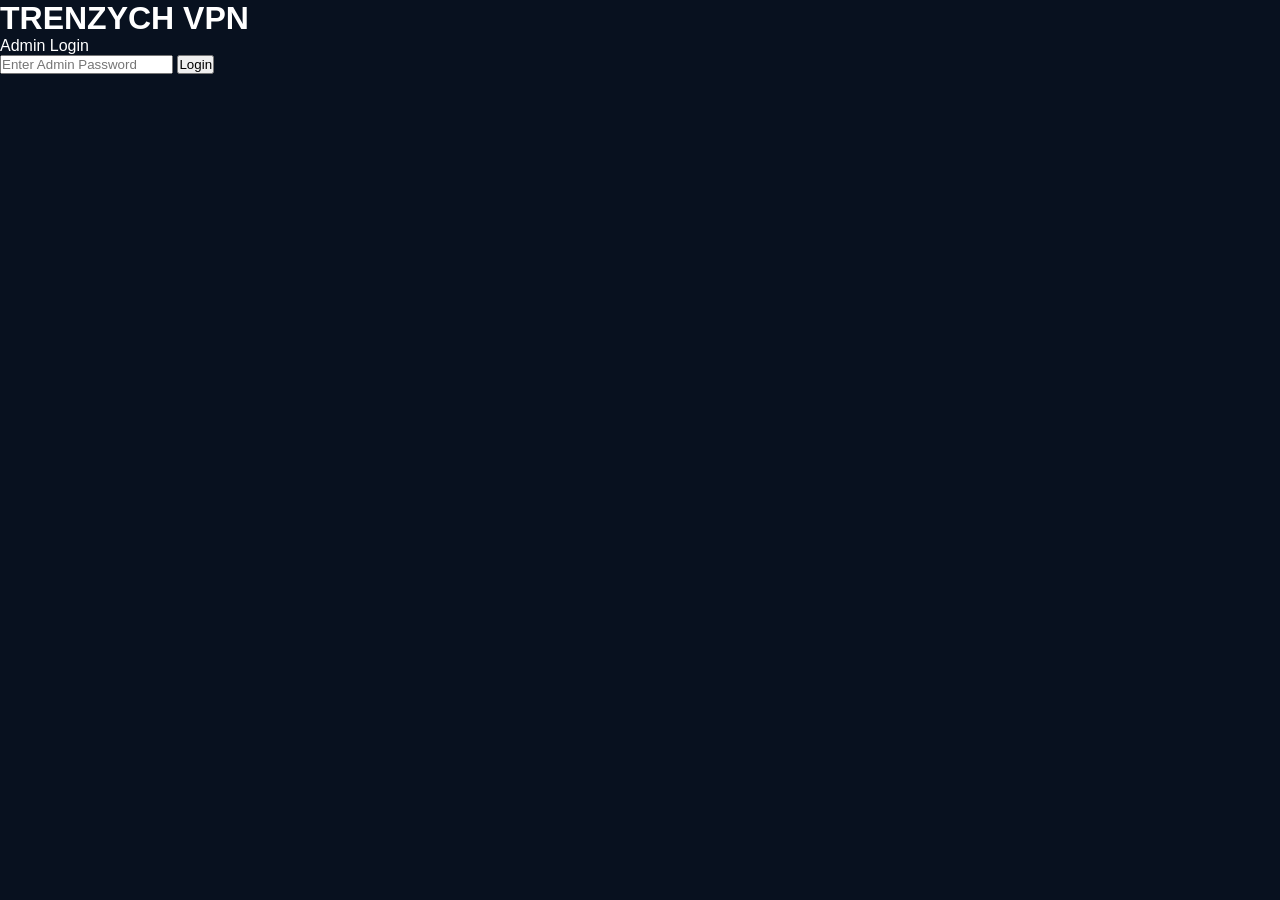
<file: ms-admin/index.html>
<!DOCTYPE html>
<html lang="en">
<head>
<meta charset="UTF-8">
<meta name="viewport" content="width=device-width, initial-scale=1.0">
<title>TRENZYCH VPN Admin</title>

<link rel="stylesheet" href="../assets/css/style.css">
</head>

<body>

<div class="login-box">

<h1>TRENZYCH VPN</h1>
<p>Admin Login</p>

<input
type="password"
id="password"
placeholder="Enter Admin Password">

<button id="loginBtn">
Login
</button>

<p id="msg"></p>

</div>

<script src="/assets/js/app.js"></script>

</body>
</html>
</file>
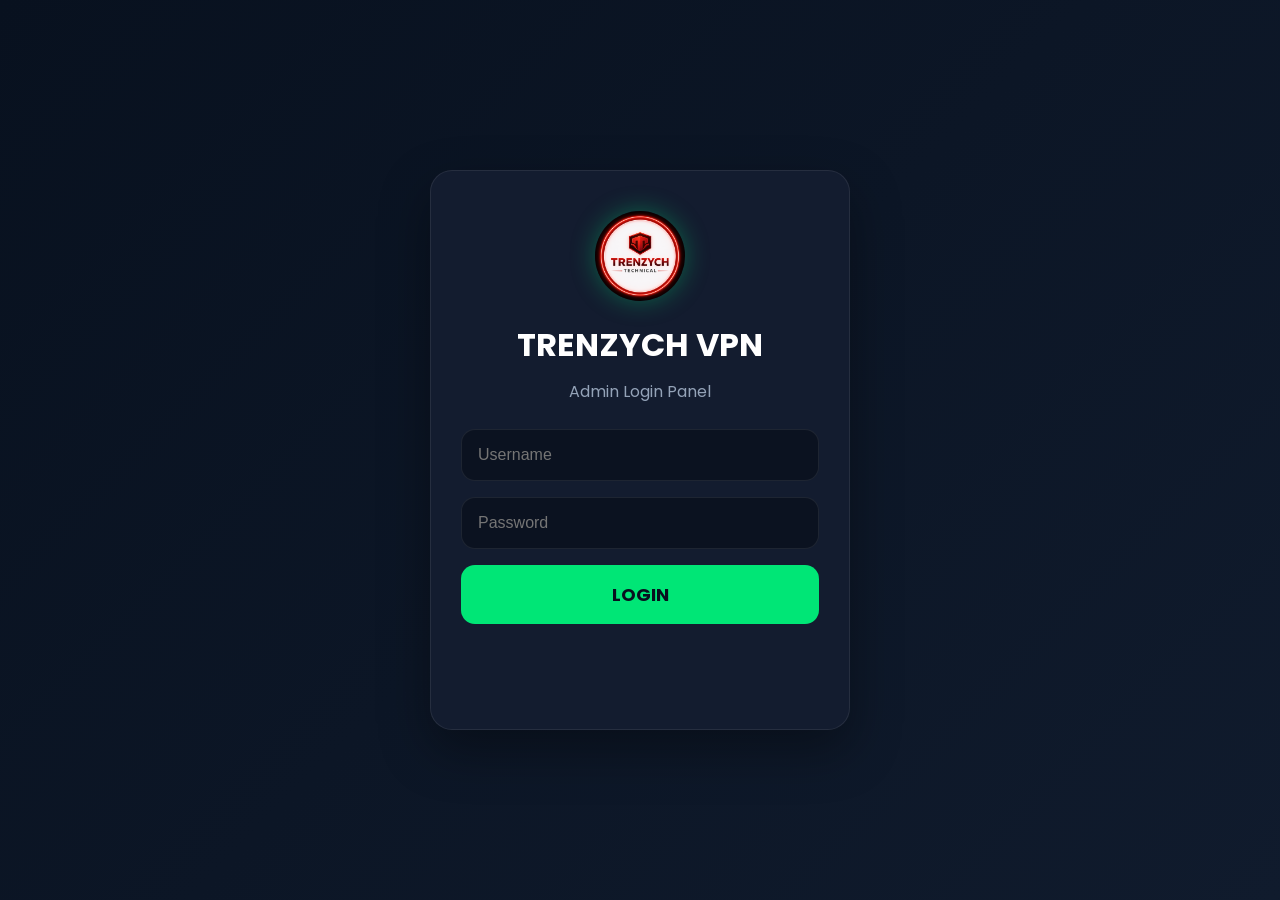
<file: admin.html>
<!DOCTYPE html>
<html lang="en">
<head>

<meta charset="UTF-8">
<meta name="viewport" content="width=device-width, initial-scale=1.0">

<title>TRENZYCH VPN Admin</title>

<link rel="preconnect" href="https://fonts.googleapis.com">
<link rel="preconnect" href="https://fonts.gstatic.com" crossorigin>

<link href="https://fonts.googleapis.com/css2?family=Poppins:wght@300;400;500;600;700;800&display=swap" rel="stylesheet">

<link rel="stylesheet" href="assets/css/style.css">
<link rel="stylesheet" href="assets/css/admin.css">

</head>

<body>

<div class="admin-layout">

    <!-- Sidebar -->
    <aside class="sidebar">

        <div class="sidebar-header">
    <button id="closeSidebar" class="close-sidebar">
        ✕
    </button>
</div>

        <div class="logo">
            🛠️
            <h2>TRENZYCH</h2>
        </div>

        <a class="nav-link active" href="#">
            📊 Dashboard
        </a>

        <a class="nav-link" href="#addvpn">
            ➕ Add VPN
        </a>

        <a class="nav-link" href="#vpnlist">
            📂 VPN List
        </a>

        <a class="nav-link" href="#">
            ⚙️ Settings
        </a>

        <button id="logoutBtn" class="logout-btn">
            🚪 Logout
        </button>

    </aside>

    <!-- Main -->

    <main class="content">
<div class="topbar">

    <button id="menuToggle" class="menu-toggle">
        ☰
    </button>

    <h2>TRENZYCH VPN PANEL</h2>

</div>
        
<!-- Dashboard -->

<section id="dashboardPage" class="page">

    <h1>Dashboard</h1>

    <div class="stats">

        <div class="stat-card">
            <h2 id="totalKeys">0</h2>
            <p>Total Keys</p>
        </div>

        <div class="stat-card">
            <h2 id="freeKeys">0</h2>
            <p>Free Keys</p>
        </div>

        <div class="stat-card">
            <h2 id="premiumKeys">0</h2>
            <p>Premium Keys</p>
        </div>

    </div>

</section>

<!-- Add VPN -->

<section id="addvpnPage" class="page" style="display:none;">

    <h1>Add VPN</h1>

    <form id="vpnForm">

        <input
            id="title"
            placeholder="VPN Name"
            required
        >

        <select id="country">
            <option>Singapore</option>
            <option>Japan</option>
            <option>USA</option>
        </select>

        <select id="type">
            <option>VLESS</option>
            <option>VMESS</option>
            <option>Trojan</option>
            <option>Shadowsocks</option>
            <option>Outline</option>
        </select>

        <select id="premium">
            <option value="0">FREE</option>
            <option value="1">PREMIUM</option>
        </select>

        <textarea
            id="config"
            placeholder="Paste VPN Config..."
            required
        ></textarea>

        <button type="submit">
            ➕ Save VPN
        </button>

    </form>

</section>

<!-- VPN List -->

<section id="vpnlistPage" class="page" style="display:none;">

    <h1>VPN List</h1>

    <div id="vpnTable"></div>

</section>

<!-- Settings -->

<section id="settingsPage" class="page" style="display:none;">

    <h1>Settings</h1>

    <p>Coming Soon...</p>

</section>
        </div>

    </main>

</div>
    
<script src="assets/js/admin.js"></script>
</body>
</html>
</file>
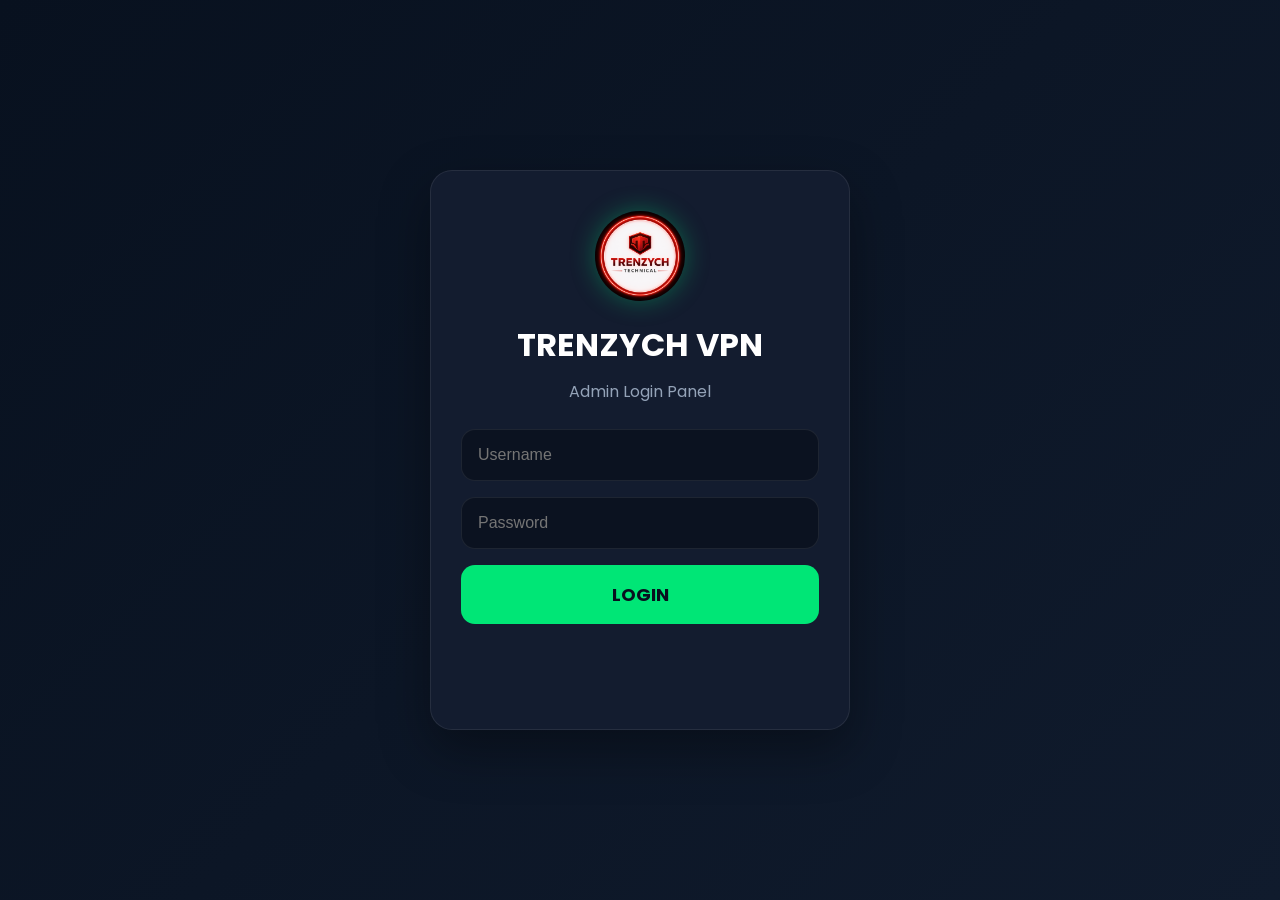
<file: login.html>
<!DOCTYPE html>
<html lang="en">

<head>

<meta charset="UTF-8">

<meta name="viewport"
content="width=device-width,initial-scale=1.0">

<title>Admin Login | TRENZYCH VPN</title>

<link rel="preconnect"
href="https://fonts.googleapis.com">

<link rel="preconnect"
href="https://fonts.gstatic.com"
crossorigin>

<link href="https://fonts.googleapis.com/css2?family=Poppins:wght@300;400;500;600;700&display=swap"
rel="stylesheet">

<link rel="stylesheet"
href="assets/css/style.css">

<link rel="stylesheet"
href="assets/css/login.css">

</head>

<body>

<div class="login-box">

<img
src="assets/images/logo.png"
class="logo"
alt="Logo">

<h1>

TRENZYCH VPN

</h1>

<p>

Admin Login Panel

</p>

<form id="loginForm">

<input
id="username"
type="text"
placeholder="Username"
required>

<input
id="password"
type="password"
placeholder="Password"
required>

<button type="submit">

LOGIN

</button>

</form>

<p
id="msg">

</p>

</div>

<script src="assets/js/login.js"></script>

<script>
if (localStorage.getItem("admin_token")) {
    location.replace("/admin.html");
}
</script>
  
</body>

</html>
</file>
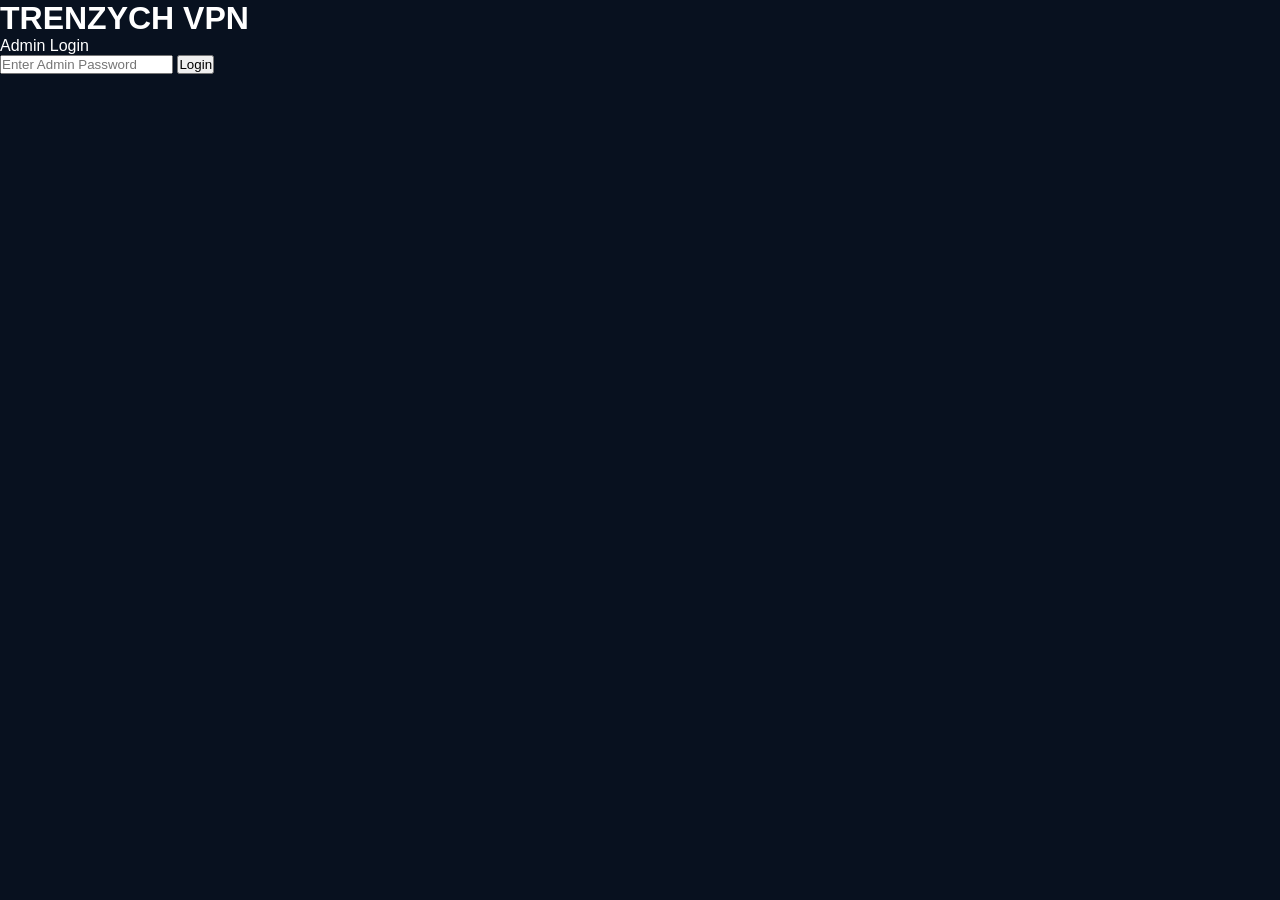
<file: ms-admin/dashboard.html>
<!DOCTYPE html>
<html lang="en">
<head>
<meta charset="UTF-8">
<meta name="viewport" content="width=device-width, initial-scale=1">
<title>TRENZYCH VPN Dashboard</title>

<style>
body{
    margin:0;
    font-family:Arial,sans-serif;
    background:#0f172a;
    color:#fff;
}

header{
    background:#1e293b;
    padding:18px;
    font-size:24px;
    font-weight:bold;
    text-align:center;
}

.container{
    padding:20px;
}

.card{
    background:#1e293b;
    padding:20px;
    border-radius:10px;
    margin-bottom:20px;
}

a{
    display:block;
    margin-bottom:15px;
    padding:15px;
    text-align:center;
    background:#2563eb;
    color:#fff;
    text-decoration:none;
    border-radius:8px;
    font-size:18px;
}

.logout{
    background:#dc2626;
}
</style>

</head>

<body>

<header>
TRENZYCH VPN ADMIN
</header>

<div class="container">

<div class="card">
<h2>Welcome Admin</h2>
<p>Manage your VLESS Keys.</p>
</div>

<a href="upload.html">
Upload VLESS Key
</a>

<a href="keys.html">
Manage Keys
</a>

<a href="#" class="logout" onclick="logout()">
Logout
</a>

</div>

<script>
// Login Check
if(localStorage.getItem("admin") !== "1"){
    window.location.href="index.html";
}

// Logout
function logout(){
    localStorage.removeItem("admin");
    window.location.href="index.html";
}
</script>

</body>
</html>
</file>
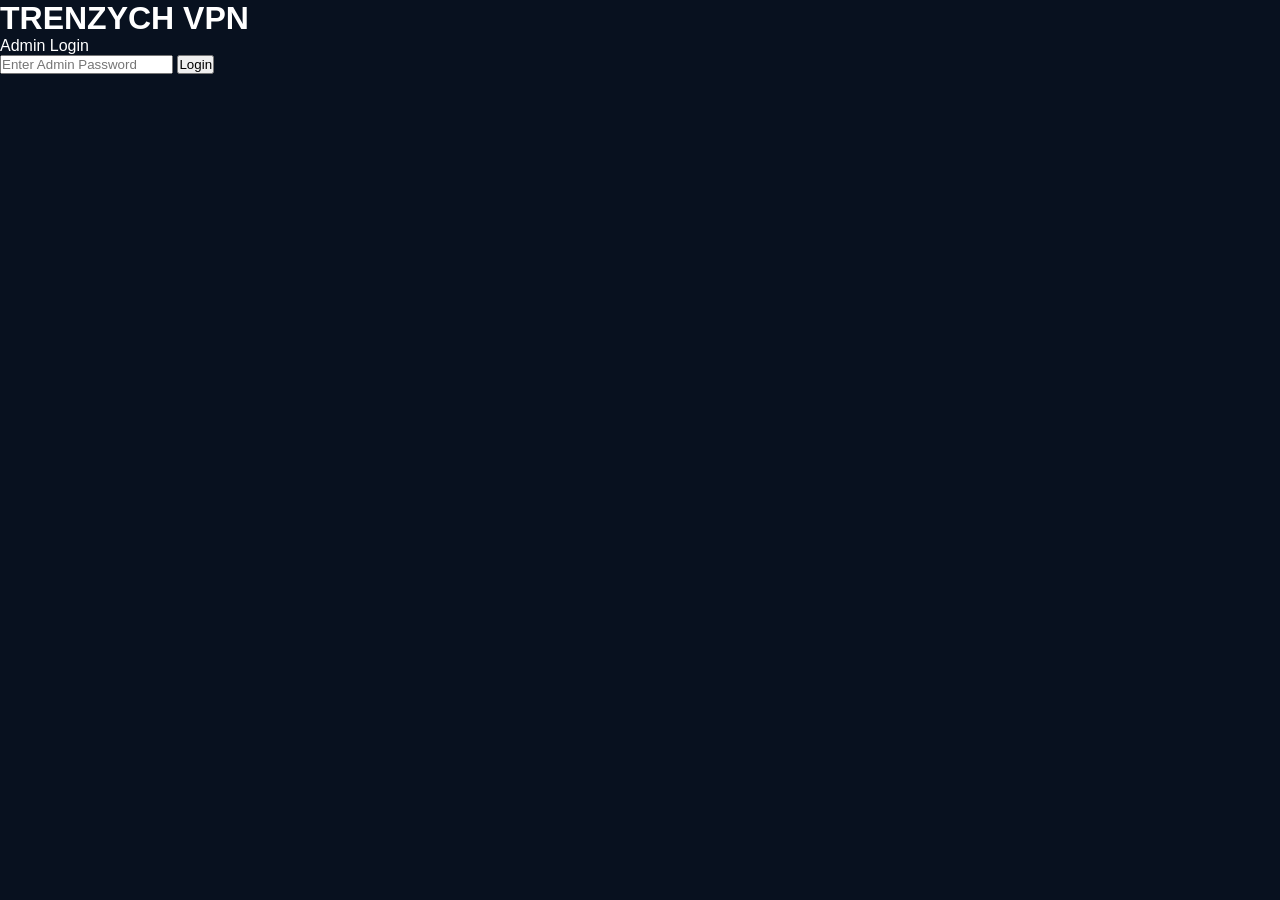
<file: ms-admin/edit.html>
<!DOCTYPE html>
<html lang="en">
<head>
<meta charset="UTF-8">
<meta name="viewport" content="width=device-width, initial-scale=1.0">
<title>Edit VLESS Key</title>

<style>
*{
    margin:0;
    padding:0;
    box-sizing:border-box;
    font-family:Arial,sans-serif;
}

body{
    background:#0f172a;
    color:#fff;
    padding:35px;
}

.container{
    max-width:700px;
    margin:auto;
    background:#111827;
    padding:30px;
    border-radius:14px;
}

h1{
    text-align:center;
    margin-bottom:25px;
}

input,
select,
textarea{
    width:100%;
    padding:14px;
    margin-bottom:15px;
    border:none;
    border-radius:10px;
    font-size:16px;
}

textarea{
    height:220px;
    resize:vertical;
}

button{
    width:100%;
    padding:14px;
    border:none;
    border-radius:10px;
    background:#2563eb;
    color:#fff;
    font-size:18px;
    cursor:pointer;
}

button:hover{
    background:#1d4ed8;
}

.back{
    display:block;
    margin-top:25px;
    color:#fff;
    text-decoration:none;
}
</style>

</head>
<body>

<div class="container">

<h1>Edit VLESS Key</h1>

<input
id="title"
placeholder="Title">

<input
id="country"
placeholder="Country">

<select id="type">
<option value="VLESS">VLESS</option>
<option value="Trojan">Trojan</option>
<option value="Shadowsocks">Shadowsocks</option>
<option value="Hysteria">Hysteria</option>
</select>

<select id="plan">
<option value="0">Free</option>
<option value="1">Premium</option>
</select>

<textarea
id="config"
placeholder="Paste Config"></textarea>

<button onclick="saveKey()">
Save Changes
</button>

<a
href="keys.html"
class="back">
← Back Manage Keys
</a>

</div>

<script src="../assets/js/edit.js"></script>

</body>
</html>
</file>
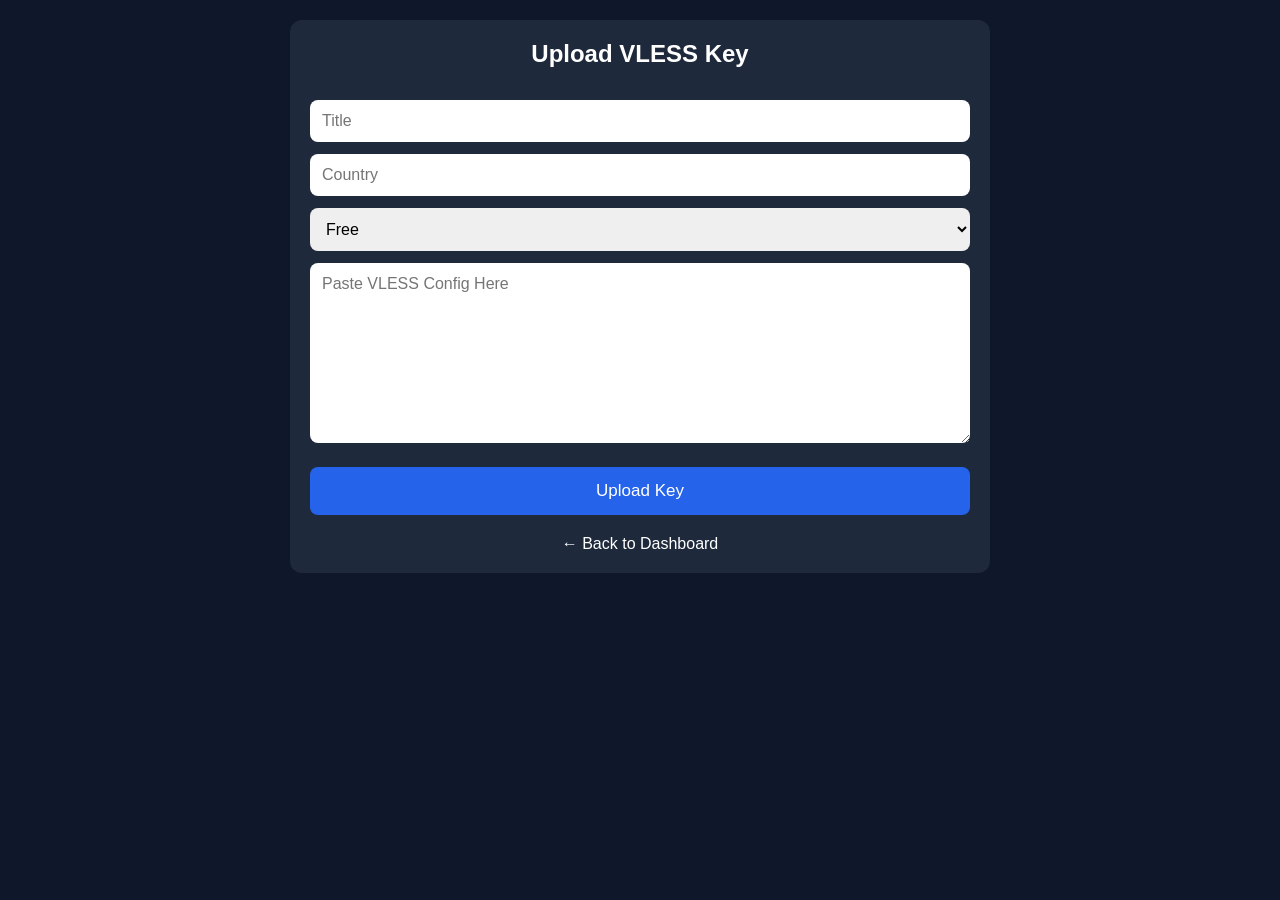
<file: ms-admin/upload.html>
<!DOCTYPE html>
<html lang="en">
<head>
<meta charset="UTF-8">
<meta name="viewport" content="width=device-width, initial-scale=1.0">
<title>Upload VLESS Key</title>

<style>
*{
    margin:0;
    padding:0;
    box-sizing:border-box;
    font-family:Arial,sans-serif;
}

body{
    background:#0f172a;
    color:#fff;
    padding:20px;
}

.container{
    max-width:700px;
    margin:auto;
}

.card{
    background:#1e293b;
    padding:20px;
    border-radius:12px;
}

h2{
    text-align:center;
    margin-bottom:20px;
}

input,
select,
textarea{
    width:100%;
    padding:12px;
    margin-top:12px;
    border:none;
    border-radius:8px;
    font-size:16px;
}

textarea{
    height:180px;
    resize:vertical;
}

button{
    width:100%;
    margin-top:20px;
    padding:14px;
    border:none;
    border-radius:8px;
    background:#2563eb;
    color:white;
    font-size:17px;
    cursor:pointer;
}

button:hover{
    background:#1d4ed8;
}

.back{
    display:block;
    text-align:center;
    margin-top:20px;
    color:white;
    text-decoration:none;
}
</style>

</head>
<body>

<div class="container">

<div class="card">

<h2>Upload VLESS Key</h2>

<input
id="title"
type="text"
placeholder="Title">

<input
id="country"
type="text"
placeholder="Country">

<select id="type">
<option value="Free">Free</option>
<option value="Premium">Premium</option>
</select>

<textarea
id="config"
placeholder="Paste VLESS Config Here"></textarea>

<button id="uploadBtn">
Upload Key
</button>

<a class="back" href="dashboard.html">
← Back to Dashboard
</a>

</div>

</div>

<script>

document.getElementById("uploadBtn").onclick = async () => {

    const title = document.getElementById("title").value.trim();
    const country = document.getElementById("country").value.trim();
    const type = document.getElementById("type").value;
    const config = document.getElementById("config").value.trim();

    if(!title || !country || !config){
        alert("Please fill all fields.");
        return;
    }

    try{

        const res = await fetch("/api/upload",{
            method:"POST",
            headers:{
                "Content-Type":"application/json"
            },
            body:JSON.stringify({
                title:title,
                country:country,
                type:type,
                config:config
            })
        });

        const data = await res.json();

        if(data.success){

            alert("Upload Success!");

            document.getElementById("title").value="";
            document.getElementById("country").value="";
            document.getElementById("config").value="";
            document.getElementById("type").value="Free";

        }else{

            alert(data.message);

        }

    }catch(e){

        alert(e.message);

    }

}

</script>

</body>
</html>
</file>
<file: assets/css/style.css>
/* ==========================
   TRENZYCH VPN v3
   Global Style
========================== */

*{
    margin:0;
    padding:0;
    box-sizing:border-box;
}

html{
    scroll-behavior:smooth;
}

body{

    font-family:"Poppins",sans-serif;

    background:#08111F;

    color:#fff;

    overflow-x:hidden;

}

a{

    text-decoration:none;

    color:inherit;

}

img{

    max-width:100%;

    display:block;

}

button{

    font-family:inherit;

    cursor:pointer;

}

.container{

    width:min(1150px,92%);

    margin:auto;

}

/* ==========================
   NAVBAR
========================== */

.navbar{

    position:fixed;

    top:0;

    left:0;

    width:100%;

    height:72px;

    padding:0 22px;

    display:flex;

    align-items:center;

    justify-content:space-between;

    background:rgba(8,17,31,.85);

    backdrop-filter:blur(14px);

    border-bottom:1px solid rgba(255,255,255,.06);

    z-index:1000;

}

.logo{

    display:flex;

    align-items:center;

    gap:10px;

}

.logo img{

    width:42px;

    height:42px;

    border-radius:50%;

}

.logo span{

    font-size:20px;

    font-weight:700;

    letter-spacing:.5px;

}

.menu-btn{

    font-size:28px;

    cursor:pointer;

}

/* ==========================
   MOBILE MENU
========================== */


.mobile-menu{
    position:fixed;
    top:72px;
    right:-260px;
    width:240px;
    height:calc(100vh - 72px);

    background:#101B2D;

    padding:0;

    overflow-y:auto;

    z-index:99999;

    transition:.35s;
}

.mobile-menu.active{

    right:0;

}

.mobile-menu a{
    display:block !important;
    padding:18px 24px !important;
    color:#fff !important;
    font-size:18px !important;
    border-bottom:1px solid rgba(255,255,255,.08) !important;
    text-decoration:none !important;
    line-height:1.5 !important;
}

/* ==========================
   FOOTER
========================== */

footer{

    text-align:center;

    padding:35px 20px;

    color:#94A3B8;

    border-top:1px solid rgba(255,255,255,.08);

    margin-top:70px;

}

/* BADGE */

.badge{
    display:inline-flex;
    align-items:center;
    justify-content:center;
    min-width:90px;
    height:42px;
    padding:0 18px;
    border-radius:999px;
    font-size:18px;
    font-weight:700;
    letter-spacing:.5px;
}

.badge.free{
    background:linear-gradient(90deg,#53e15f,#41c95a);
    color:#fff;
}

.badge.premium{
    background:linear-gradient(90deg,#b33cff,#7b2cff);
    color:#fff;
}

.flag{
    width:22px;
    height:22px;
    border-radius:50%;
    object-fit:cover;
    vertical-align:middle;
    margin-right:8px;
}

.country-row span:first-child{
    display:flex;
    align-items:center;
}

/* Home Stats Number */

.stat-card h2{
    font-size:48px;
    font-weight:800;
    color:#00E676;
    text-shadow:
        0 0 8px rgba(0,230,118,.6),
        0 0 20px rgba(0,230,118,.4);
}
</file>
<file: assets/css/admin.css>
/* ===================================
   TRENZYCH VPN Admin Panel
=================================== */

.admin{

    width:min(1000px,92%);

    margin:100px auto 60px;

}

.admin h1{

    text-align:center;

    font-size:38px;

    margin-bottom:35px;

    color:#00E676;

}

#vpnForm{

    display:flex;

    flex-direction:column;

    gap:18px;

    background:#131C2F;

    padding:28px;

    border-radius:22px;

    border:1px solid rgba(255,255,255,.08);

    box-shadow:0 15px 40px rgba(0,0,0,.35);

}

#vpnForm input,
#vpnForm select,
#vpnForm textarea{

    width:100%;

    padding:16px 18px;

    background:#0E1728;

    color:#fff;

    border:1px solid rgba(255,255,255,.08);

    border-radius:14px;

    font-size:16px;

    outline:none;

}

#vpnForm textarea{

    resize:vertical;

    min-height:170px;

}

#vpnForm input:focus,
#vpnForm select:focus,
#vpnForm textarea:focus{

    border-color:#00E676;

}

#vpnForm button{

    padding:16px;

    border:none;

    border-radius:14px;

    background:#00E676;

    color:#08111F;

    font-size:18px;

    font-weight:700;

    cursor:pointer;

    transition:.25s;

}

#vpnForm button:hover{

    transform:translateY(-3px);

    box-shadow:0 12px 30px rgba(0,230,118,.35);

}

#vpnTable{

    margin-top:35px;

    display:flex;

    flex-direction:column;

    gap:18px;

}

.vpn-card{

    background:#131C2F;

    border:1px solid rgba(255,255,255,.08);

    border-radius:18px;

    padding:22px;

    transition:.25s;

}

.vpn-card:hover{

    border-color:#2196F3;

    box-shadow:0 0 25px rgba(33,150,243,.25);

}

.card-top{

    display:flex;

    justify-content:space-between;

    align-items:center;

    margin-bottom:18px;

}

.card-top h3{

    font-size:24px;

}

.badge{

    padding:8px 16px;

    border-radius:999px;

    font-size:14px;

    font-weight:700;

}

.badge.premium{

    background:#8E24AA;

    color:#fff;

}

.badge.free{

    background:#22C55E;

    color:#fff;

}

.config-preview{

    margin-top:15px;

    background:#0B1220;

    border-radius:12px;

    padding:14px;

    color:#9FB2C8;

    max-height:120px;

    overflow:auto;

    word-break:break-all;

}

.admin-buttons{

    display:flex;

    gap:12px;

    margin-top:18px;

}

.edit-btn,
.delete-btn{

    flex:1;

    padding:14px;

    border:none;

    border-radius:12px;

    color:#fff;

    font-weight:700;

    cursor:pointer;

}

.edit-btn{

    background:#2196F3;

}

.delete-btn{

    background:#EF4444;

}

.edit-btn:hover{

    background:#1976D2;

}

.delete-btn:hover{

    background:#DC2626;

}

@media(max-width:768px){

.card-top{

    flex-direction:column;

    align-items:flex-start;

    gap:12px;

}

.admin-buttons{

    flex-direction:column;

}

}
.stats{

display:grid;

grid-template-columns:repeat(3,1fr);

gap:18px;

margin-bottom:30px;

}

.stat-card{

background:#131C2F;

padding:20px;

border-radius:18px;

text-align:center;

border:1px solid rgba(255,255,255,.08);

}

.stat-card h2{

font-size:38px;

color:#00E676;

margin-bottom:10px;

}

@media(max-width:768px){

.stats{

grid-template-columns:1fr;

}

}
.top-bar{
    display:flex;
    justify-content:flex-end;
    margin:20px 0;
}

.logout-btn{
    background:#ff3b3b;
    color:#fff;
    border:none;
    padding:12px 24px;
    border-radius:10px;
    cursor:pointer;
    font-size:16px;
    font-weight:700;
}

.logout-btn:hover{
    background:#e02b2b;
}

/* ===== Modern Admin UI ===== */

.admin{
    max-width:1200px;
    margin:80px auto;
}

.admin h1{
    font-size:44px;
    margin-bottom:20px;
    letter-spacing:1px;
}

/* Logout */
.top-bar{
    justify-content:space-between;
    align-items:center;
    margin-bottom:25px;
}

.logout-btn{
    padding:12px 22px;
    border-radius:14px;
    box-shadow:0 10px 25px rgba(255,59,59,.25);
}

/* Stats */
.stats{
    grid-template-columns:repeat(auto-fit,minmax(220px,1fr));
    gap:20px;
}

.stat-card{
    background:#182238;
    border:1px solid rgba(0,255,170,.15);
    transition:.25s;
    box-shadow:0 10px 25px rgba(0,0,0,.25);
}

.stat-card:hover{
    transform:translateY(-6px);
    border-color:#00E676;
}

.stat-card h2{
    font-size:48px;
}

/* Form */

#vpnForm{
    margin-top:25px;
    border:1px solid rgba(0,255,170,.15);
}

#vpnForm input,
#vpnForm select,
#vpnForm textarea{
    transition:.25s;
}

#vpnForm input:focus,
#vpnForm select:focus,
#vpnForm textarea:focus{
    box-shadow:0 0 20px rgba(0,230,118,.18);
}

#vpnForm button{
    font-size:20px;
    border-radius:16px;
}

/* VPN Cards */

#vpnTable{
    margin-top:40px;
}

.vpn-card{
    background:#182238;
}

.vpn-card:hover{
    transform:translateY(-6px);
}

.card-top h3{
    font-size:26px;
}

.config-preview{
    max-height:160px;
}

/* Mobile */

@media(max-width:768px){

.admin{
margin-top:40px;
}

.admin h1{
font-size:34px;
}

.stat-card h2{
font-size:38px;
}

}

/* =========================
   ADMIN PANEL V3 LAYOUT
========================= */

body{
    margin:0;
    background:#0B1220;
    font-family:Poppins,sans-serif;
    color:#fff;
}

.admin-layout{
    display:flex;
    min-height:100vh;
}

/* Sidebar */

.sidebar{
    width:260px;
    height:100vh;
    background:#111B2E;
    border-right:1px solid rgba(255,255,255,.08);
    padding:30px 20px;
    display:flex;
    flex-direction:column;
}

.logo{
    text-align:center;
    margin-bottom:40px;
}

.logo h2{
    margin-top:10px;
    color:#00E676;
    font-size:24px;
}

.nav-link{
    display:block;
    text-decoration:none;
    color:#C7D2FE;
    padding:15px 18px;
    border-radius:12px;
    margin-bottom:10px;
    transition:.25s;
    font-weight:600;
}

.nav-link:hover,
.nav-link.active{
    background:#00E676;
    color:#08111F;
}


.logout-btn{
    margin-top:30px;
    background:#EF4444;
    color:#fff;
    border:none;
    padding:15px;
    border-radius:12px;
    cursor:pointer;
    font-weight:700;
}
/* Main */

.content{
    flex:1;
    padding:40px;
}

.content h1{
    margin-bottom:30px;
    font-size:36px;
}

/* Dashboard Cards */

.stats{
    display:grid;
    grid-template-columns:repeat(auto-fit,minmax(220px,1fr));
    gap:20px;
}

.stat-card{
    background:#162238;
    border:1px solid rgba(0,255,170,.12);
    border-radius:18px;
    padding:25px;
    text-align:center;
    transition:.25s;
}

.stat-card:hover{
    transform:translateY(-5px);
    border-color:#00E676;
}

.stat-card h2{
    font-size:42px;
    color:#00E676;
    margin-bottom:10px;
}

/* Mobile */

@media(max-width:768px){

.admin-layout{
    flex-direction:column;
}

.sidebar{
    width:100%;
    padding:20px;
}

.content{
    padding:20px;
}

.content h1{
    font-size:28px;
}

}

/* ===== Topbar ===== */

.topbar{
    display:flex;
    align-items:center;
    gap:16px;
    margin-bottom:30px;
}

.menu-toggle{
    display:none;
    background:#00E676;
    color:#08111F;
    border:none;
    width:44px;
    height:44px;
    border-radius:12px;
    font-size:22px;
    cursor:pointer;
}

/* Mobile Sidebar */

@media(max-width:768px){

.sidebar{
    position:fixed;
    left:-280px;
    top:0;
    width:260px;
    height:100vh;
    z-index:1000;
    transition:.3s;
}

.sidebar.show{
    left:0;
}

.menu-toggle{
    display:block;
}

}
.sidebar-header{
    display:flex;
    justify-content:flex-end;
    margin-bottom:20px;
}

.close-sidebar{
    display:none;
    width:40px;
    height:40px;
    border:none;
    border-radius:10px;
    background:#00E676;
    color:#08111F;
    font-size:22px;
    cursor:pointer;
}

@media(max-width:768px){

.close-sidebar{
    display:block;
}

}
</file>
<file: assets/css/login.css>
/* ===================================
   TRENZYCH VPN Login
=================================== */

body{

    margin:0;

    font-family:"Poppins",sans-serif;

    background:linear-gradient(135deg,#08111F,#101B2D);

    min-height:100vh;

    display:flex;

    justify-content:center;

    align-items:center;

}

.login-box{

    width:min(420px,92%);

    background:#131C2F;

    border:1px solid rgba(255,255,255,.08);

    border-radius:22px;

    padding:40px 30px;

    text-align:center;

    box-shadow:0 20px 50px rgba(0,0,0,.35);

}

.login-box .logo{

    width:90px;

    height:90px;

    border-radius:50%;

    margin:0 auto 20px;

    box-shadow:0 0 25px rgba(0,230,118,.35);

}

.login-box h1{

    margin:0;

    color:#fff;

    font-size:32px;

}

.login-box p{

    color:#94A3B8;

    margin:10px 0 25px;

}

#loginForm{

    display:flex;

    flex-direction:column;

    gap:16px;

}

#loginForm input{

    padding:16px;

    border-radius:14px;

    border:1px solid rgba(255,255,255,.08);

    background:#0B1220;

    color:#fff;

    font-size:16px;

    outline:none;

}

#loginForm input:focus{

    border-color:#00E676;

}

#loginForm button{

    padding:16px;

    border:none;

    border-radius:14px;

    background:#00E676;

    color:#08111F;

    font-size:18px;

    font-weight:700;

    cursor:pointer;

    transition:.25s;

}

#loginForm button:hover{

    transform:translateY(-3px);

    box-shadow:0 12px 28px rgba(0,230,118,.35);

}

#msg{

    margin-top:18px;

    color:#FF6B6B;

    font-weight:600;

    min-height:22px;

}

@media(max-width:768px){

.login-box{

    padding:30px 20px;

}

.login-box h1{

    font-size:26px;

}

}
</file>
